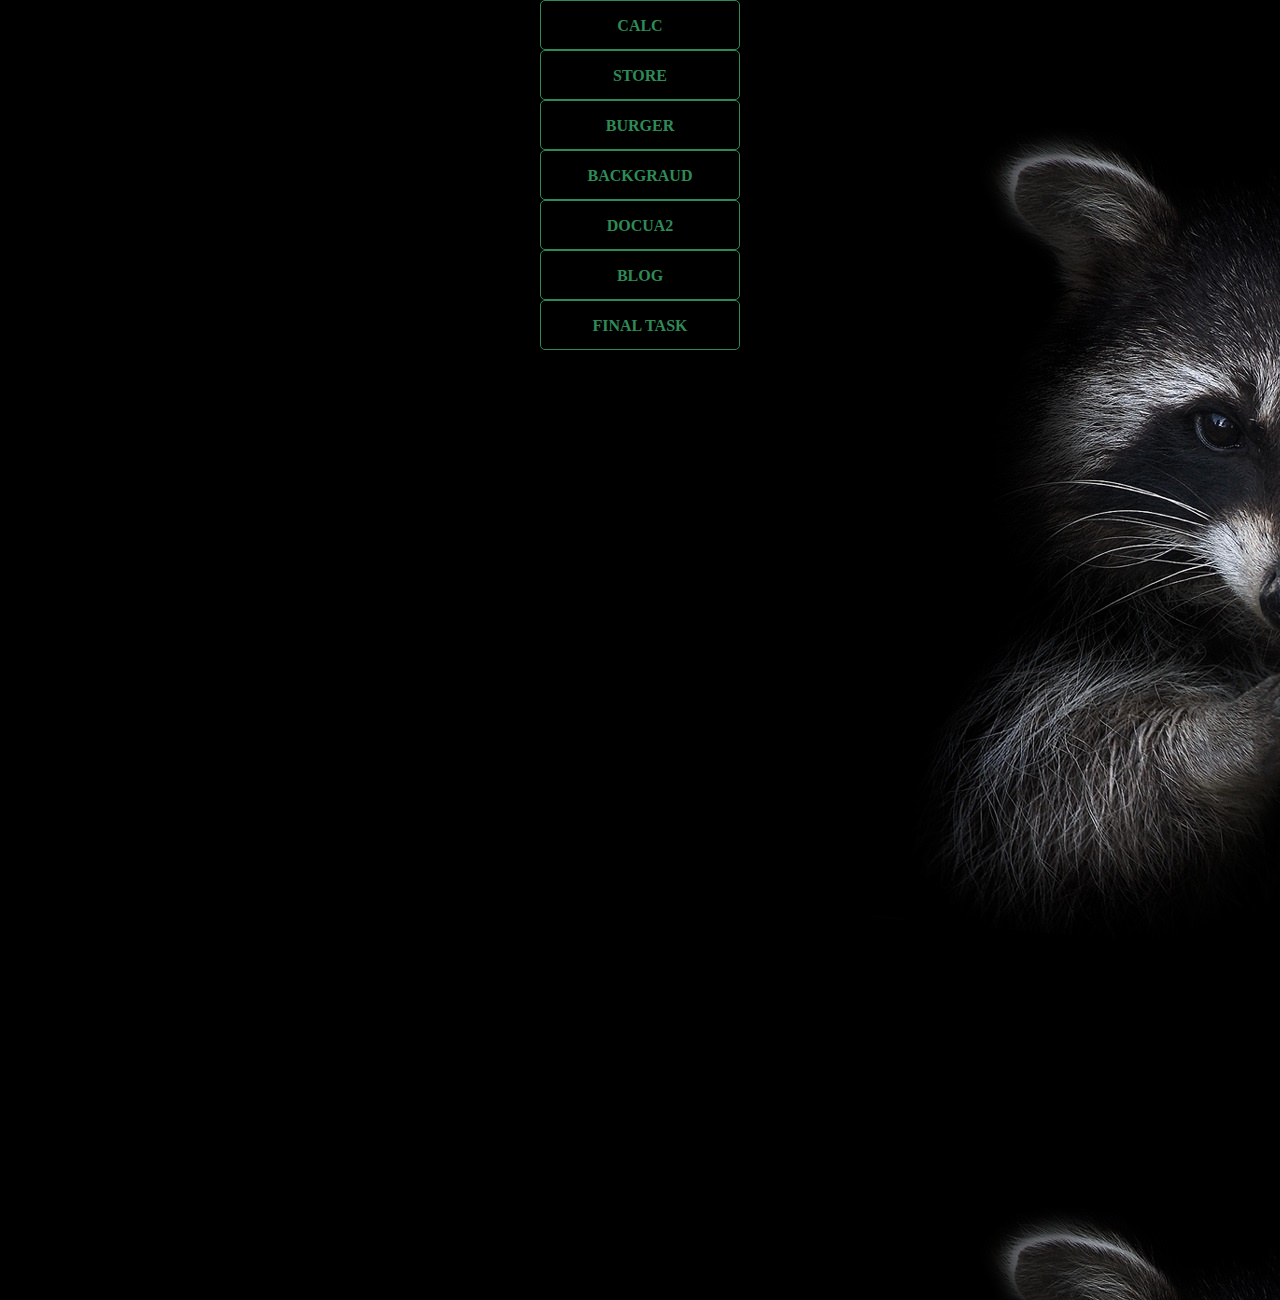
<file: buttons/buttons.html>
<!DOCTYPE html>
<html lang="uk">
<head>
    <meta charset="UTF-8">
    <title>BUTTONS</title>
    <link rel="stylesheet" type="text/css" href="./css/buttons.css">
<body>
	<div class="button">
		<a href="calc/calc.html" class="btn">calc</a>
		<a href="store/store.html" class="btn">store</a>
		<a href="burger/burger.html" class="btn">burger</a>
		<a href="backgraud/index.html" class="btn">backgraud</a>
		<a href="docua2/miracle.html" class="btn">docua2</a>
		<a href="practice-landing-page/index.html" class="btn">blog</a>
		<a href="final-task/index.html" class="btn">Final task</a>

</div>
    	
</body>
</head>
</file>
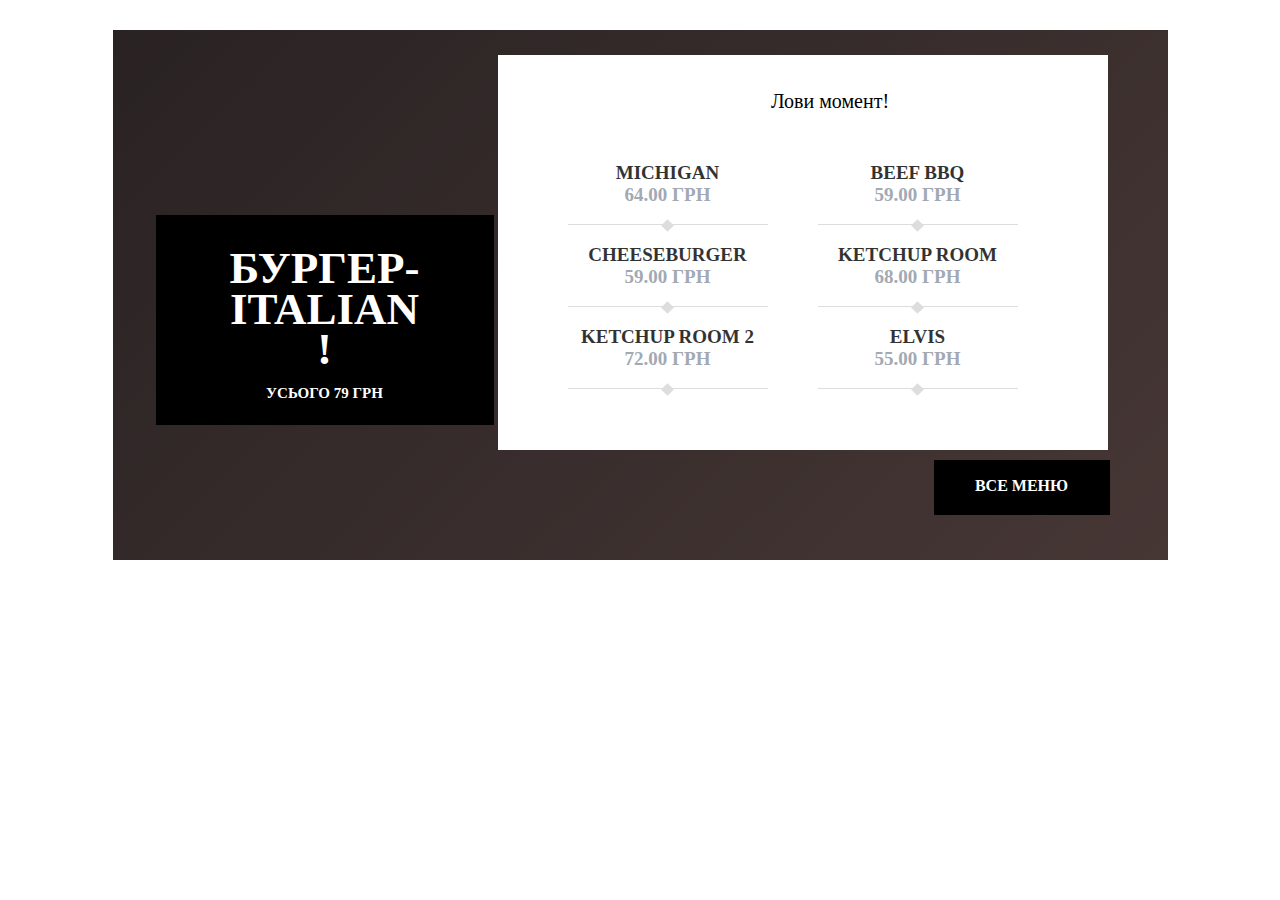
<file: buttons/burger/burger.html>
<!DOCTYPE html>
<html lang="uk">
<head>
    <meta charset="UTF-8">
    <title>BURGER</title>
    <link rel="stylesheet" type="text/css" href="./css/burger.css">

    <body>
    	<div class="wrapper">
			<div class="menu_page">
				<div class="photo">
					<div class="photo_menu">
					<h1 class="title">бургер-italian !</h1>
					<span class="price"><span>усього</span> 79 грн</span>
					</div>
				</div>
				<div class="corps">
					<h2>Лови момент!</h2>
			<div class="part">
					<div class="part_menu">
						<span class="name">michigan</span>
						<span class="price_menu">64.00 грн</span>
					</div>
				<div class="part_menu">
					<span class="name ">Beef BBQ</span>
					<span class="price_menu">59.00 грн</span>
				</div>
				<div class="part_menu">
					<span class="name ">Cheeseburger</span>
					<span class="price_menu">59.00 грн</span>
				</div>
				<div class="part_menu">
					<span class="name">ketchup room</span>
					<span class="price_menu">68.00 грн</span>
				</div>
				<div class="part_menu">
					<span class="name">ketchup room 2</span>
					<span class="price_menu">72.00 грн</span>
				</div>
				<div class="part_menu">
					<span class="name">elvis</span>
					<span class="price_menu">55.00 грн</span>
				</div>
			</div>
		</div>
		</div>
		<a href="#" class="btn">все меню</a>
	</div>
 </body>
</head>
</file>
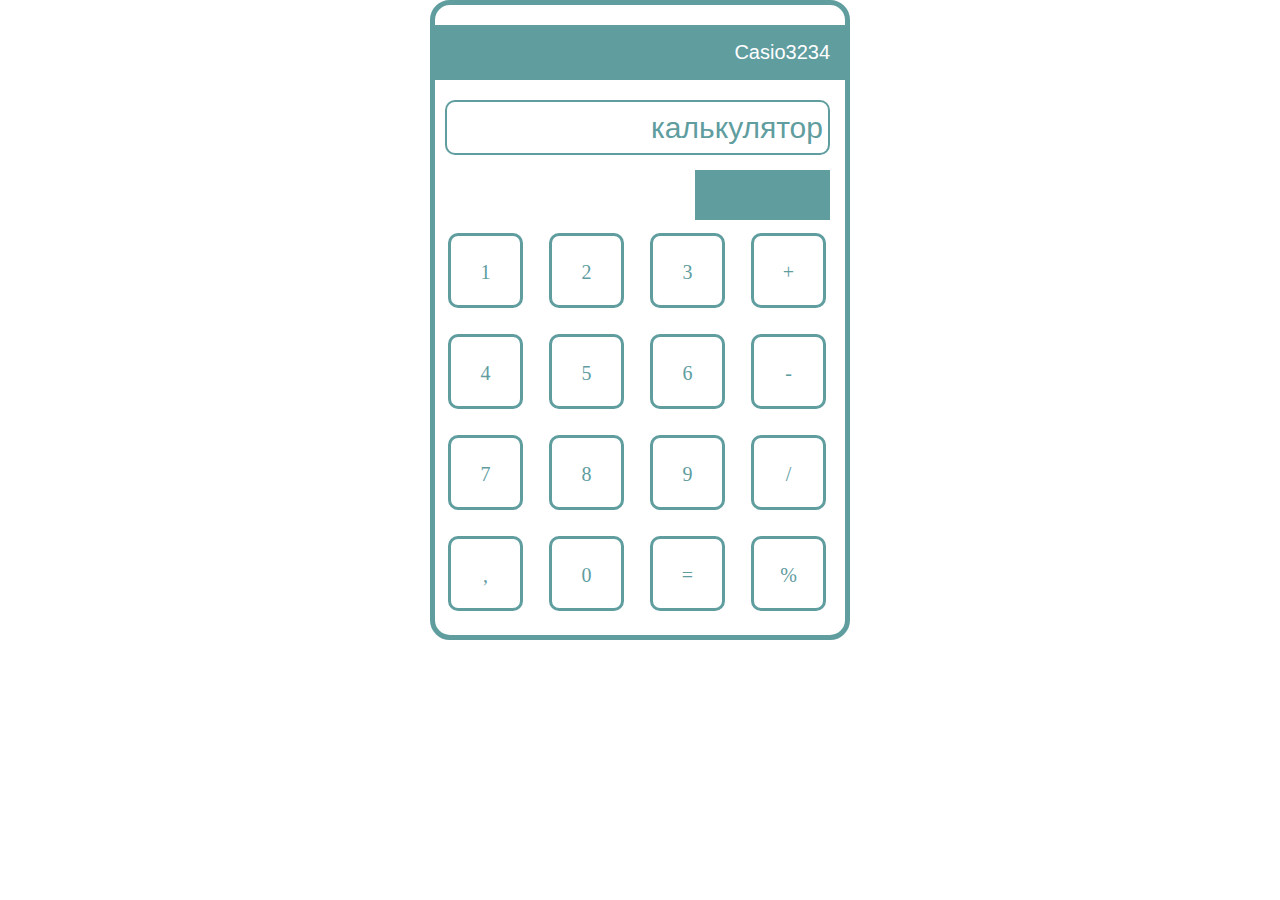
<file: buttons/calc/calc.html>
<!DOCTYPE html>
<html lang="uk">
<head>
    <meta charset="UTF-8">
    <title>CALC</title>
    <link rel="stylesheet" type="text/css" href="./css/calc.css">
    <body>
    	<div class="corps">
    		<div class="name"> Casio3234</div>
    		 <input type="text" value="калькулятор">
    		 <div class="frame"></div>
    		 <div class="number">1</div>
    		 <div class="number">2</div>
    		 <div class="number">3</div>
    		 <div class="number">+</div>
    		 <div class="number">4</div>
    		 <div class="number">5</div>
    		 <div class="number">6</div>
    		 <div class="number">-</div>
    		 <div class="number">7</div>
    		 <div class="number">8</div>
    		 <div class="number">9</div>
    		 <div class="number">/</div>
    		 <div class="number">,</div>
    		 <div class="number">0</div>
    		 <div class="number">=</div>
    		 <div class="number">%</div>
    	</div>
    </body>
</head>
</html>
</file>
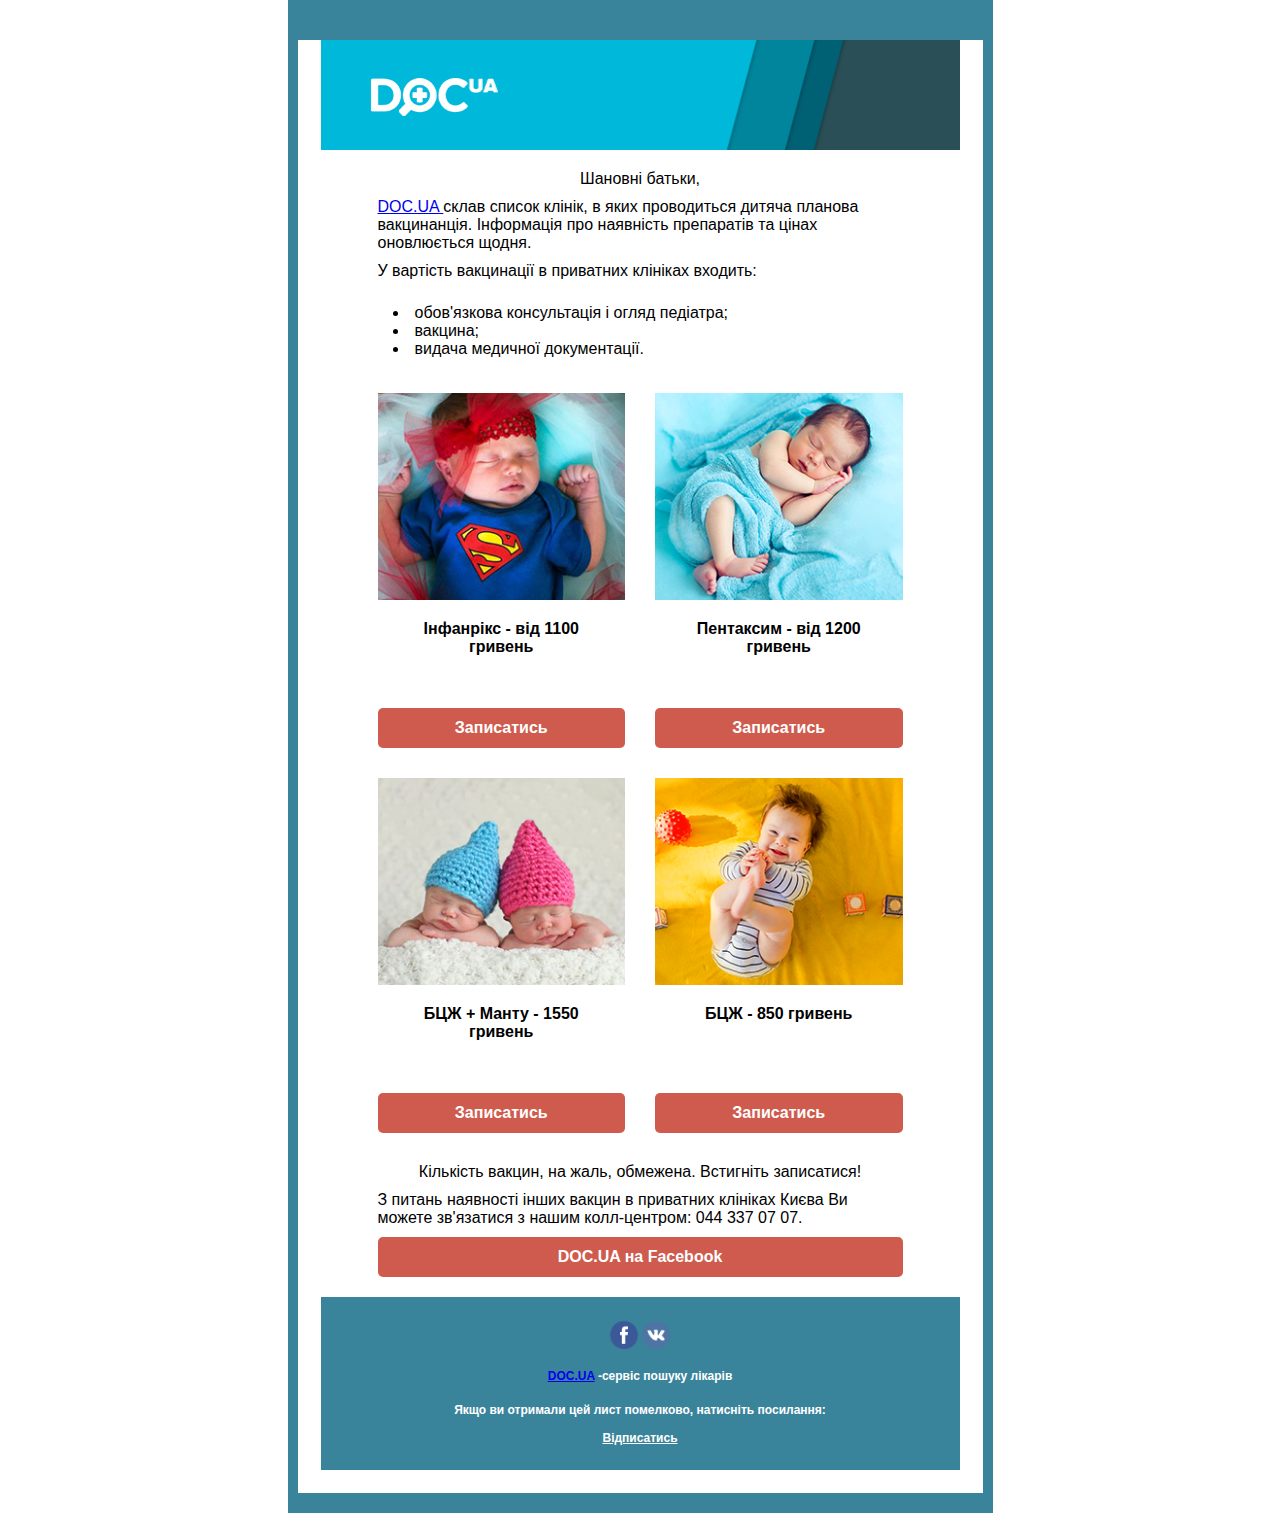
<file: buttons/docua2/miracle.html>
<!DOCTYPE html>
<html lang="uk">
<head>
    <meta charset="UTF-8">
    <meta name="viewport" content="width=device-width,initial-scale=1.0">
    <title>Document</title>
    <link rel="stylesheet"  href="./css/miracle.css">
</head>
    <body>
    	<div class="wrapper">
    		
    			<div class="header">
    				<img src="img/header.png">
    			</div>
            <div class="container">

    		<div class="cont_text">
    			<div class="text">
    			<span>Шановні батьки,</span>

			<span>	<a href="#">	DOC.UA </a>склав список клінік, в яких проводиться дитяча планова вакцинанція. Інформація про наявність препаратів та цінах оновлюється щодня.</span>
    			</div>
    		<nav>
                <span>У вартість вакцинації в приватних клініках входить:</span>
    			<ul>
    				<li>обов'язкова консультація і огляд педіатра;</li>
    				<li>вакцина;</li>
    				<li>видача медичної документації.</li>
    			</ul>
    		</nav>
    			<div class="row">
    				<div class="item col-1-2">
                        <div class="">
    					   <div class="item_img">
    					   <img src="img/i1.png">
    					   </div>
    					   <div class="item_text">
						   Інфанрікс - від 1100 гривень
    					   </div>
    					   <div class="item_btn">
    						<a href="#" class="btn"> Записатись</a>
    					   </div>
                        </div>
    				</div>
    				<div class="item col-1-2">
    					<div class="item_img">
    					<img src="img/i2.png">
    					</div>
    					<div class="item_text">
						Пентаксим - від 1200 гривень
    					</div>
    					<div class="item_btn">
    						<a href="#" class="btn"> Записатись</a>
    					</div>
    				</div>
    			</div>
    			<div class="row">
    				<div class="item col-1-2">
    					<div class="item_img">
    					<img src="img/i3.png">
    					</div>
    					<div class="item_text">
						БЦЖ + Манту - 1550 гривень
    					</div>
    					<div class="item_btn">
    						<a href="" class="btn"> Записатись</a>
    					</div>
    				</div>
    				<div class="item col-1-2">
    					<div class="item_img">
    					<img src="img/i4.png">
    					</div>
    					<div class="item_text">
						БЦЖ - 850 гривень
    					</div>
    					<div class="item_btn">
    						<a href="" class="btn"> Записатись</a>
    					</div>
    				</div>
    			</div>

    				<div class="text">
    					<span>	Кількість вакцин, на жаль, обмежена. Встигніть записатися!</span>

						<span>	З питань наявності інших вакцин в приватних клініках Києва Ви можете зв'язатися з нашим колл-центром: 044 337 07 07.</span>
						<a href="#" class="btn">DOC.UA на Facebook</a>
					</div>

				</div>
				
				<div class="cont_blue">
					<div class="link">
						<a href="#"></a>
                        <a href="#"></a>
					</div>
					
					<div class="unsubscribe ">
						<span>
                            <a href="#">DOC.UA</a>
                        -сервіс пошуку лікарів</span>
                    	<p>Якщо ви отримали цей лист помелково, натисніть посилання:</p>
                        <a href="#" class="uns">Відписатись</a>
                    </div>
				</div>	
    		</div>
    	</div>
    </body>
</html>
</file>
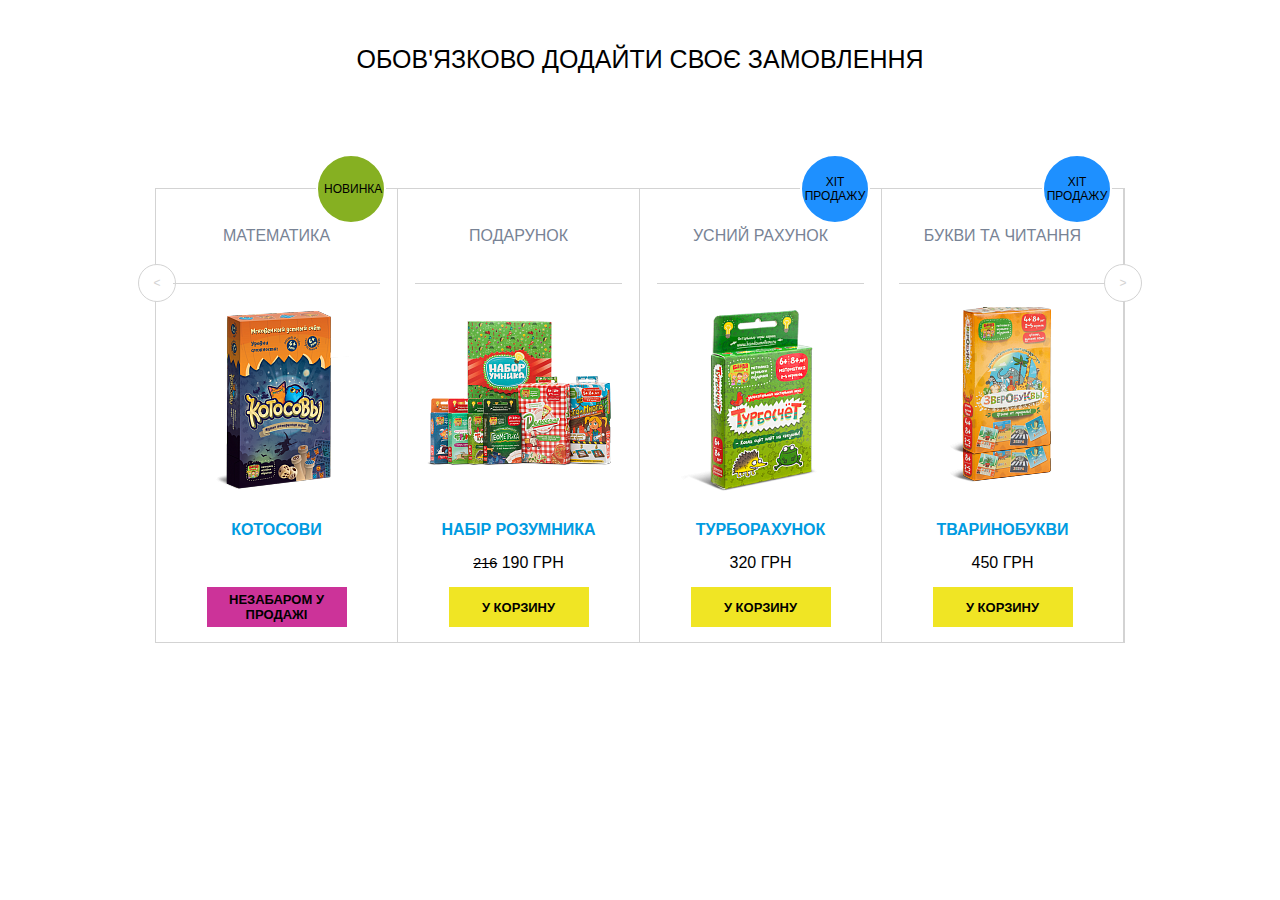
<file: buttons/store/store.html>
<!DOCTYPE html>
<html lang="uk">
<head>
    <meta charset="UTF-8">
    <title>STORE</title>
    <link rel="stylesheet" type="text/css" href="./css/store.css">
</head>
<body>
	<div class="container">
		<h1>обов'язково додайти своє замовлення</h1>
	<div class="wrapper">
		<div class="corps">
			<div class="stiker stiker_g ">
				<span class="stiker_name">Новинка</span>
			</div>
	    	<div class="category">
	    		<a href="#" class="category_name">математика</a>
	    	</div>
	    	<div class="foto">
	    		<img src="./img/math.png">
	    	</div>
	    	<div class="book_name">котосови</div>
	    	<div class="price"><p></p></div>
	    	<div class="button button_p">
	    		<a href="#" class="button_name">незабаром у продажі</a>
	    	</div>
	    </div>
		<div class="corps">
			<div class=" ">
				<span class=""></span>
			</div>
	    	<div class="category">
	    		<a href="#" class="category_name">подарунок</a>
	    	</div>
	    	<div class="foto">
	    		<img src="./img/g1.png">
	    	</div>
	    	<div class="book_name">набір розумника</div>
	    	<div class="price">
	    		<span class="price_value price_value_hidden"><span class="discount">216</span> 190 грн</span>  
	    	</div>
	    	<div class="button ">
	    		<a href="#" class="button_name">у корзину</a >
	    	</div>
		</div>
		<div class="corps">
			<div class="stiker">
				<span class="stiker_name">хіт продажу</span>
			</div>
	    	<div class="category">
	    		<a href="#" class="category_name">усний рахунок</a>
	    	</div>
	    	<div class="foto">
	    		<img src="./img/turbo.png">
	    	</div>
	    	<div class="book_name">турборахунок</div>
	    	<div class="price">320 грн</div>
	    	<div class="button">
	    		<a href="#" class="button_name">у корзину</a>
	    	</div>
		</div>
		<div class="corps">
			<div class="stiker">
				<span class="stiker_name">хіт продажу</span>
			</div>
	    	<div class="category">
	    		<a href="#" class="category_name">букви та читання</a>
	    	</div>
	    	<div class="foto">
	    		<img src="./img/zb.png">
	    	</div>
	    	<div class="book_name">тваринобукви</div>
	    	<div class="price">450 грн</div>
	    	<div class="button">
	    		<a href="#" class="button_name">у корзину</a>
	    	</div>
		</div>
	 </div>
	</div>
</body>
</html>
</file>
<file: buttons/css/buttons.css>
*{
	margin: 0;
	padding: 0;
	box-sizing: border-box;
	margin: 0 auto;
}
body{
	background-image: url(../img/raccoon.jpg);
	height: 1300px;
}
.btn{
    display: block;
    width: 200px;
    height: 50px;
    border: 1px solid #2E8B57;
    border-radius: 5px;
    text-transform: uppercase;
    text-align: center;
    line-height: 50px;
    text-decoration: none;
    color: #2E8B57;
    font-weight: bold;

}
.btn:hover{
    border: 1px solid #fff;
    color: #fff;
    background: #2E8B57;
</file>
<file: buttons/burger/css/burger.css>
*{
	margin: 0;
	padding: 0;
	box-sizing: border-box;
}
.wrapper{
	position: relative;
	width: 1055px;
	height: 530px;
	margin: 30px auto;
	padding: 25px 65px 40px 50px;
	/* Permalink - use to edit and share this gradient: https://colorzilla.com/gradient-editor/#292223+0,463735+100 */
background: #292223; /* Old browsers */
background: -moz-linear-gradient(-45deg, #292223 0%, #463735 100%); /* FF3.6-15 */
background: -webkit-linear-gradient(-45deg, #292223 0%,#463735 100%); /* Chrome10-25,Safari5.1-6 */
background: linear-gradient(135deg, #292223 0%,#463735 100%); /* W3C, IE10+, FF16+, Chrome26+, Opera12+, Safari7+ */
filter: progid:DXImageTransform.Microsoft.gradient( startColorstr='#292223', endColorstr='#463735',GradientType=1 ); /* IE6-9 fallback on horizontal gradient */

}
.menu_page{
	width: 950px;
    height: 395px;
    display: flex;
    flex-direction: row;
    justify-content: center;
    align-items: center;
}
.photo{
	width: 330px;
	height: 100%;
	background-image: url(https://st3.depositphotos.com/1001686/12628/i/600/depositphotos_126286588-stock-photo-burger-preparation-ingredients.jpg);
    background-position: center;
    background-size: 100%;
    position: relative;
}
.photo_menu{
	display: flex;
    width: 338px;
    height: 210px;
    background: #000;
    color: #fff;
    justify-content: center;
    align-items: center;
    flex-direction: column;
    position: absolute;
    left: -12px;
    bottom: 25px;
    text-transform: uppercase;
    font-weight: bold;
}
.title{
	display: block;
	font-size: 45px;
    width: 200px;
	text-transform: uppercase;
	padding: 10px 0 0 0;
    text-align: center;
    line-height: 0.9;
}
.price{
	font-size: 15px;
    padding-top: 15px;
    color: #fff;
    text-transform: uppercase;
    font-weight: bold;
}
.corps{
	display: block;
	width: 610px;
	height: 100%;
    background: #fff;
    font-family: 'Zilla Slab', serif;
}

h2{
	display: block;
	padding: 35px 30px 0px 85px;
    font-size: 20px;
    font-weight: normal;
    text-align: center;
}
.part{
	display: block;
	list-style: none;
    padding: 30px 0;
}
.part_menu{
	float: left;
    flex-direction: column;
    position: relative;
    width: 200px;
    height: 82px;
    border-bottom: 1px solid #D5D5D5;
    font-size: 19px;
    opacity: 0.8;
    text-align: center;
    text-transform: uppercase;
    font-weight: bold;
    display: flex;
    justify-content: center;
    align-items: center;
}
.part_menu:before {
    content: '';
    position: absolute;
    bottom: -5.5px;
    background: #D5D5D5;
    width: 9px;
    height: 9px;
    transform: rotate(45deg);
}
.price_menu{
	color: #8c94a1;
}
.part_menu:nth-child(odd) {
    margin-right: 50px;
    margin-left: 70px;
}
.btn {
    float: right;
    margin: 10px -7px 0 0;
    width: 176px;
    height: 55px;
    padding: 17px 0;
    font-size: 16px;
    text-transform: uppercase;
    font-weight: bold;
    background: #000;
    color: #fff;
    text-align: center;
    text-decoration: none;
}
</file>
<file: buttons/calc/css/calc.css>
*{
	margin: 0;
	padding: 0;
	box-sizing: border-box;
	
}
.corps{
	width: 420px;
    height: 640px;
    border: 5px solid #5f9d9f;
    border-radius: 20px; 
    margin: 0 auto;
   
   
}
.name{
  width: 100%;
  height: 55px;
  margin-top: 20px;
  background: #5f9d9f;
  color: white;
  text-align: right;
  font-family: Arial, sans-serif;
  padding-right: 15px;
  line-height: 55px;
  font-size: 20px;
}
input{
	margin-top: 20px;
	margin-left: 10px;
	width: 385px;
	height: 55px;
	border-radius: 10px; 
	border: 2px solid #5f9d9f;
	text-align: right;
	color:  #5f9d9f;
	padding-right: 5px;
    font-size: 30px;

}
.frame{
	width: 135px;
	height: 50px;
	background: #5f9d9f;
	margin-top: 15px;
	margin-left: 260px;
}
.number{
	width: 75px;
	height: 75px;
	border: 3px solid #5f9d9f;
	margin: 13px;
	padding-top: 25px;
	border-radius: 10px; 
	text-align: center;
	text-transform: uppercase;
	text-decoration: none;
	float: left;
	color: #5f9d9f;
	font-size: 20px;
	display: inline-block;

}
.number:hover{
	color: #800000;
	background: #E6E6FA;
}
.number:active{
	background-color: #40E0D0;
	transform: translateY(4px);

}
</file>
<file: buttons/docua2/css/miracle.css>
*{
	margin: 0;
	padding: 0;
	box-sizing: border-box;
}
body{
	font-family: Arial, sans-serif;
	
}
img{
	display: block;
	width: 100%;
}
.container{
	max-width: 680px;
	background:#fff; 
}
.cont_text{
	max-width: 545px;
	margin: 0 auto;
	padding: 20px 10px;
}

.text>span{
	display: block;
	padding-bottom: 10px;
}
.text>span:first-child{
	
	text-align: center;
}
ul{
	padding-top: 15px;
	padding-bottom: 15px;
}
li{
	padding: 0 15px;
	list-style-position: inside;
}
.item_text{
	padding: 20px; 
	text-align: center;
	font-weight: bold;
}
.item{
	position: relative;
	min-height: 355px;
}
.item_btn{
	position: absolute;
	bottom: 0;
	width: 100%;
}
.btn{
	display: flex;
	justify-content: center;
	align-items: center;
	width: 100%;
	height: 40px;
	border-radius: 5px;
	background-color: #cf5b4e;
	font-weight: bold;
	text-decoration: none;
	color: #fff;
}
.text:nth-child(6) span{
	text-align: left;
}
.cont_blue{
	display: block;
	widows: 638px;
	height: 173px;
	background: #3a849b;
	padding-top: 20px;
}
.unsubscribe{
	display: block;
	text-align: center;
	font-size: 12px;
	color: #fff;
	padding-top: 20px;
	font-weight: bold;
}
.unsubscribe p{
	padding-top: 20px;
}

.uns{
	display: block;
	font-size: 12px;
	color: #fff;
	font-weight: bold;
	padding-top: 14px;
}
.link a{
	background: url(../img/css_sprites.png) 0 2px / 32px 64px no-repeat;
	width: 32px;
    height: 32px;
    padding-top: 30px;
}

.link a:last-child{
	background-position: 0 -30px;
}

.link{
	display: flex;
	align-items: center;
	justify-content: center;
}



@media screen and (min-width: 800px){
	.wrapper{
	border-top:  40px solid #3a849b;
	border-right: 10px solid #3a849b;
	border-left: 10px solid #3a849b;
	border-bottom: 20px solid #3a849b;
}
ul{
	padding-top: 24px;
	padding-bottom: 35px;
}
}
@media screen and (min-width: 760px){
	.wrapper{
	max-width: 705px;
	margin: 0 auto;
	padding: 0 23px 23px;
}
}
@media screen and (min-width: 580px){
	.row{
	display: flex;
	position: relative;
	min-height: 213px;
	padding-bottom: 30px;
}
.col-1-2{
	width:calc(50%);
}
.item:first-child{
	margin-right: 30px;
}
}
</file>
<file: buttons/store/css/store.css>
*{
	margin: 0;
	padding: 0;
	box-sizing: border-box;
}
body{
	font-family: 'arial', sans-serif;
    text-transform: uppercase;
    text-align: center;
}
.container {
    min-width: 1100px;
    text-align: center;
}
h1{
	display: block;
	font-size: 25px;
	padding: 45px 0;
	font-weight: 200;
}
.wrapper{
    position: relative;
    margin: 69px auto;
    width: 970px;
    height: 455px;
    border: 1px solid #D3D3D3;
    display: flex;
    justify-content: center;
    align-items: center;
}
.wrapper:before{
    content: "<";
    background: #fff;
    width: 36px;
    height: 36px;
    border: 1px solid #d3d3d3;
    color: #d3d3d3;
    font-size: 12px;
    border-radius: 50%;
    position: absolute;
    top: 75px;
    left: -18px;
    display: flex;
    align-items: center;
    justify-content: center;
}
.corps{
	display: block;
    width: 242px;
    float: left;
    padding-left: 17px;
    padding-right: 17px;
    border-right: 1px solid #d3d3d3;
    position: relative;
}
.stiker {
	position: absolute;
	height: 70px;
    width: 70px;
    background: #1E90FF;
    border: 2px solid #fff;
    border-radius: 50%;
    display: flex;
    align-items: center;
    text-align: center;
    font-size: 12px;
    top: -35px;
    left: 160px;
}
.stiker_g{
    background: #86b022;
	padding-left: 6px;
}
.sticker_name {
    width: 100%;
    color: #fff;
    font-size: 11px;
}
.category {
    height: 95px;
    border-bottom: 1px solid #D3D3D3;
	display: flex;
    align-items: center;
    justify-content: center;
}
.category_name {
    color: #788395;
    text-align: center;
    text-decoration: none;
}
.foto{
	display: block;
	padding-top: 23px;
    text-align: center;
}
img{
	height: 100%;
}
.book_name{
	display: flex;
    align-items: center;
    justify-content: center;
	padding-top: 24px;
    color: #009BE1;
    font-weight: bold;
}
p{
    font-size: 12px;
}
.discount{
    text-decoration: line-through;
    font-size: 90%;
}
.price {
    margin: 18px auto;
    height: 12px;
    text-align: center;
    display: flex;
    align-items: center;
    justify-content: center;
}
.button{
	margin: 15px auto;
    width: 140px;
    height: 40px;
    background: #F0E524;
    display: flex;
    align-items: center;
    justify-content: center;
}
.button_p{
	background: #CC3399;
	color: #fff;
}
.button_name {
	color: #000;
    font-size: 13px;
    text-decoration: none;
    text-align: center; 
    font-weight: bold;
}
.wrapper:after {
    content: ">";
    background: #fff;
    width: 36px;
    height: 36px;
    border: 1px solid #d3d3d3;
    border-radius: 50%;
    color: #d3d3d3;
    font-size: 12px;
    position: absolute;
    top: 75px;
    right: -18px;
    display: flex;
    align-items: center;
    justify-content: center;
}
</file>
